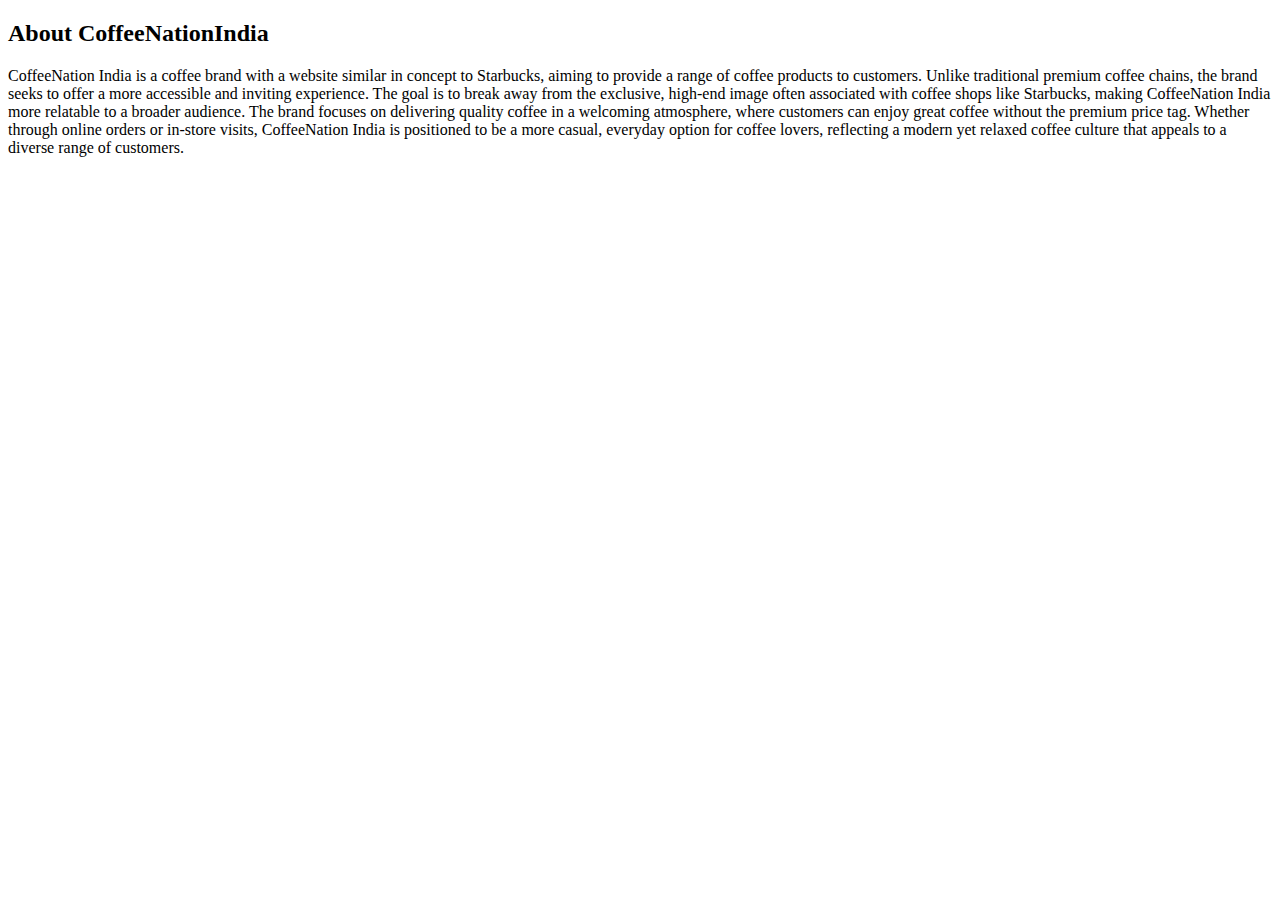
<file: learn_more.html>
<!DOCTYPE html>
<html lang="en">
<head>
    <meta charset="UTF-8">
    <meta name="viewport" content="width=device-width, initial-scale=1.0">
    <title>Learn more</title>
</head>
<body>
    <h2>About CoffeeNationIndia</h2>
    <p>CoffeeNation India is a coffee brand with a website similar in concept to Starbucks, aiming to provide a range of coffee products to customers. Unlike traditional premium coffee chains, the brand seeks to offer a more accessible and inviting experience. The goal is to break away from the exclusive, high-end image often associated with coffee shops like Starbucks, making CoffeeNation India more relatable to a broader audience. The brand focuses on delivering quality coffee in a welcoming atmosphere, where customers can enjoy great coffee without the premium price tag. Whether through online orders or in-store visits, CoffeeNation India is positioned to be a more casual, everyday option for coffee lovers, reflecting a modern yet relaxed coffee culture that appeals to a diverse range of customers.</p>
</body>
</html>
</file>
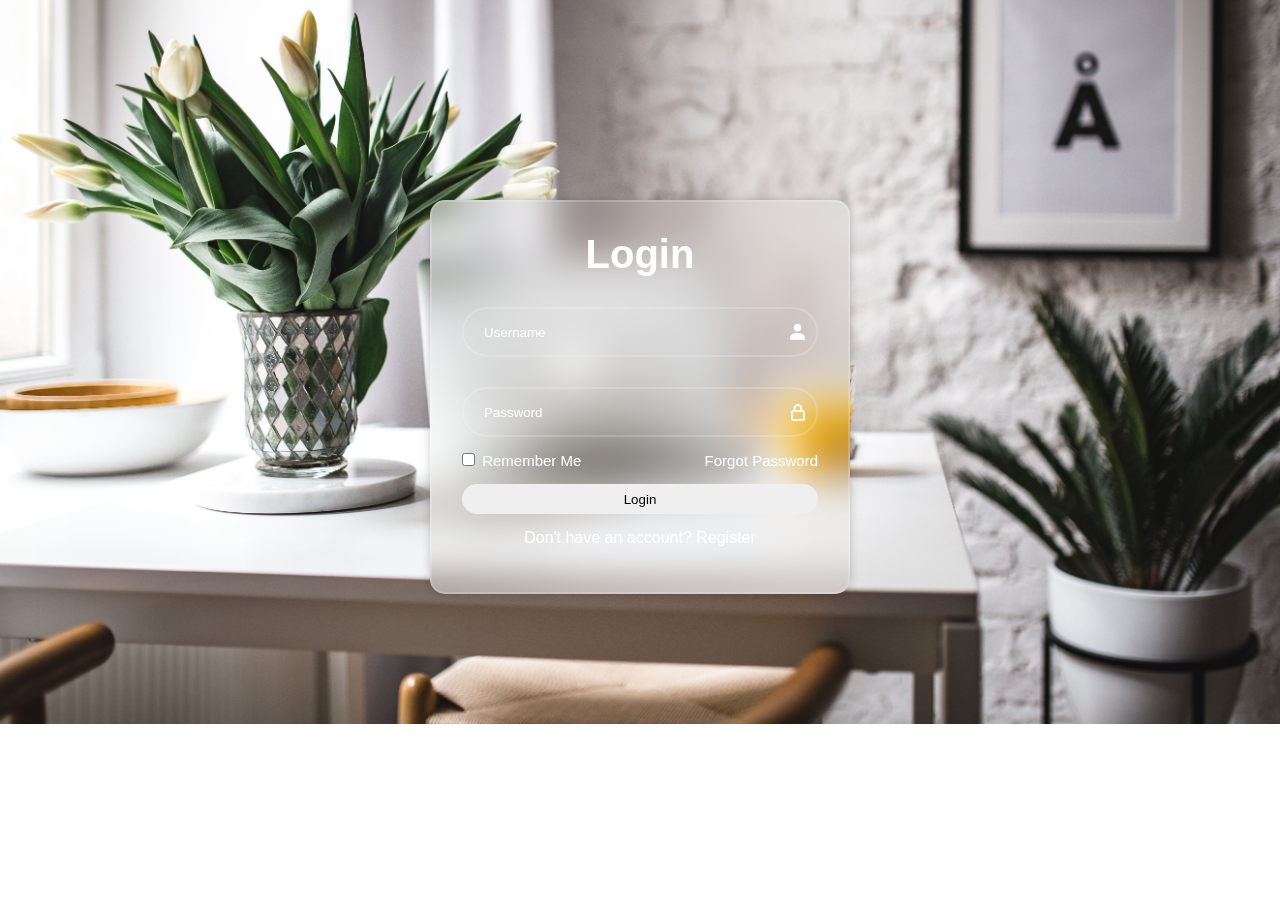
<file: signuppage.html>
<!DOCTYPE html>
<html lang="en">
<head>
    <meta charset="UTF-8">
    <meta name="viewport" content="width=device-width, initial-scale=1.0">
    <link rel="stylesheet" href="assests/css/style_signup.css">
    
   
<link href='https://unpkg.com/boxicons@2.1.4/css/boxicons.min.css' rel='stylesheet'>
    <title>Sign Up/Sign In</title>
</head>
<body>
    <div class="login-section">
        <form  method="post" name="google-sheet">
        <div class="form">
            <h2>
                Login
            </h2>
            <div class="input-box">
                <input type="text" placeholder="Username" required name="userName" maxlength="20" minlength="3">
                <i class='bx bxs-user'></i>
            </div>
            <div class="input-box">
                <input type="password" placeholder="Password" required name="passWord" minlength="4" maxlength="10">
                <i class='bx bx-lock-alt' ></i>
            </div>
            <div class="remember-me">
                <label> <input type="checkbox" name="rememberme" id="" value="yes">
                Remember Me</label>
                <a href="#">Forgot Password</a>
            </div>
            <button type="submit" class="btn" name="submit">Login</button>

            <div class="register-link">
                <p>Don't have an account? <a href="#">Register</a></p>
            </div>

        </div>
        </form>
    </div>
    <script src="assests/js/script.js">
        
        const scriptURL = 'https://script.google.com/macros/s/AKfycbygMZXNlh0P6BYEyQKnMRYlUvjqZYwo3JaAGrtpOC2nwJ6pKYGhbewRN0V59SVROr8/exec'
            const form = document.forms['google-sheet']
          
            form.addEventListener('submit', e => {
              e.preventDefault()
              fetch(scriptURL, { method: 'POST', body: new FormData(form)})
                .then(response => alert("Thanks for Contacting us..! We Will Contact You Soon..."))
                .catch(error => console.error('Error!', error.message))
            })
    </script>
    
</body>
</html>
</file>
<file: assests/css/style_signup.css>
* {
    margin: 0;
    padding: 0;
    box-sizing: border-box;
    font-family: "Popins", sans-serif;
}

body{
    display: flex;
    background: palegreen;
    justify-content: center;
    align-items: center;
    background: url(../images/login3.jpg) no-repeat;
    background-size: cover;
    background-position: center;
}
.login-section{
    border-radius: 15px;
    background-color: aqua;
    height: auto;
    margin-top: 200px;
    width: 420px;
    color: white;
    background: transparent;
    border: 2px solid rgba(255, 255, 255, 0.188);
    backdrop-filter: blur(20px);
    box-shadow: 0 0 10px rgba(0 , 0, 0,.2);
}
.form{
    padding: 30px;
}
.form h2{
    font-size: 40px;
    text-align: center;

}
.login-section .input-box{
    position: relative;
    width: 100%;
    height: 50px;
    margin: 30px 0;
}

.input-box input{
    width: 100%;
    height: 100%;
    background: transparent;
    border: none;
    outline: none;
    border-radius: 30px;
    border: 2px solid rgba(255, 255, 255, 0.188);
    padding: 20px;

}

.input-box input::placeholder{
    color: white;
}
.input-box i{
    position: absolute;
    right: 10px;
    top: 50%;
    transform: translateY(-50%);
    font-size: 20px;

}
.login-section .remember-me{
    display: flex;
    justify-content: space-between;
    font-size: 15px;
    margin: -15px 0 15px;
}
.remember-me label input{
    accent-color: white;
    margin-right: 3px;
}
.remember-me a{
    color: white;
    text-decoration: none;
}
.remember-me a:hover{
    text-decoration: underline;
}
.register-link p{
    color: white;
    text-align: center;
    padding: 15px;
}
.register-link a{
    color: white;
    text-decoration: none;
    justify-content: center;
    text-align: center;
}
.register-link a:hover{
    text-decoration: underline;
}
.login-section .btn{
    width: 100%;
    height: 30px;
    border-radius: 20px;
    text-align: center;
    color:black;
    border: none;
    outline-color: transparent;
    cursor: pointer;
    transition: .5s;
}
.login-section .btn:hover{
    width: 100%;
    height: 30px;
    transform: scale(1.12);
    background-color: aqua;
}
</file>
